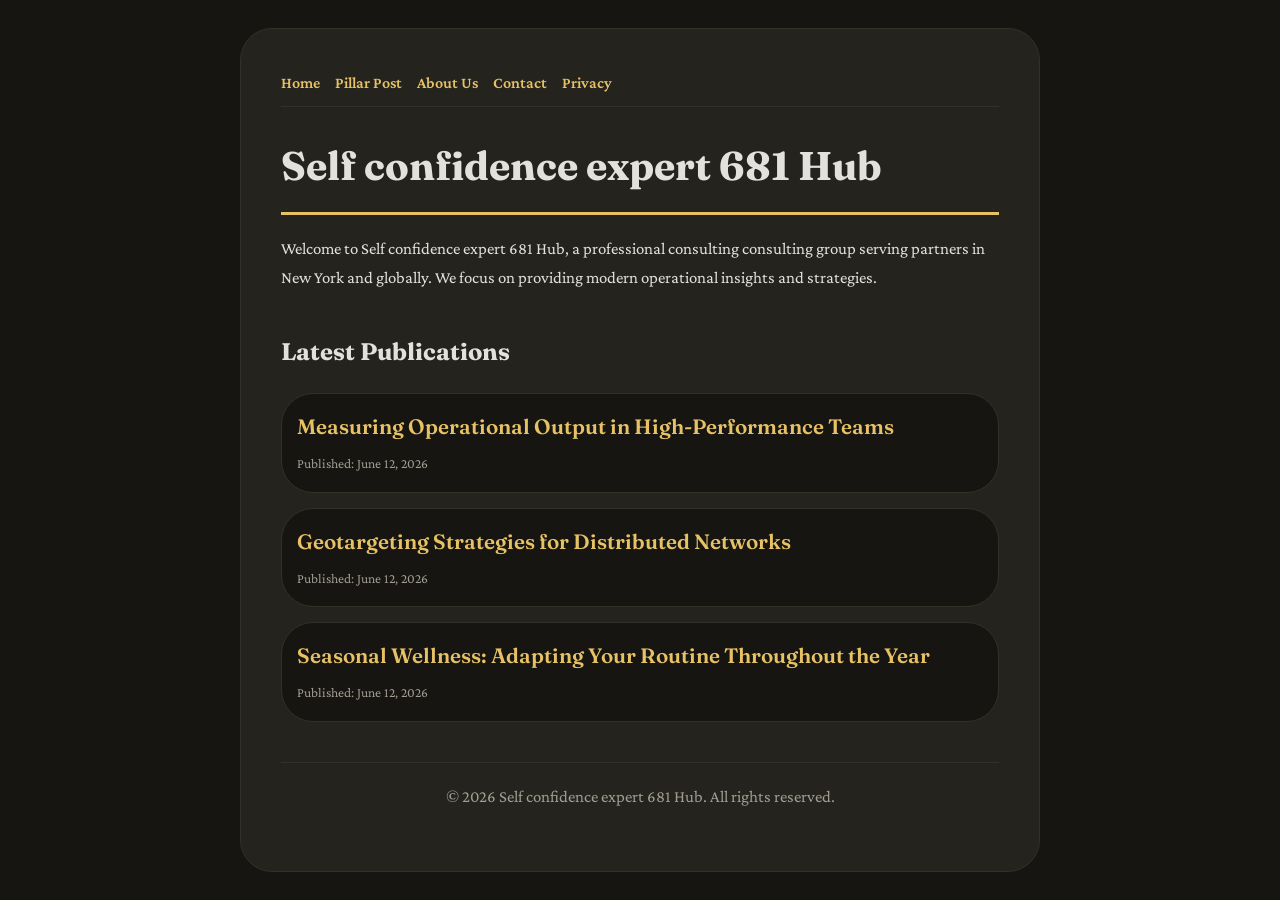
<file: index.html>
<!DOCTYPE html>
<html lang="en">
<head>
    <meta charset="UTF-8">
    <meta name="viewport" content="width=device-width, initial-scale=1.0">
    <title>Self confidence expert 681 Hub | Consulting - New York</title>
    <meta name="description" content="Welcome to Self confidence expert 681 Hub, a professional consulting consulting group serving partners in New York and globally. We focus on providing modern operational insights and strategies.">
    <meta name="geo.region" content="US-NY" />
    <meta name="geo.placename" content="New York" />
    <meta name="geo.position" content="40.7128;-74.006" />
    <meta name="ICBM" content="40.7128, -74.006" />
    <link rel="stylesheet" href="style.css">
    <script type="application/ld+json">
{
  "@context": "https://schema.org",
  "@type": "LocalBusiness",
  "name": "Self confidence expert 681 Hub",
  "url": "https://self-confidence-expert-681.github.io",
  "telephone": "+1-212-555-0166",
  "address": {
    "@type": "PostalAddress",
    "addressLocality": "New York",
    "addressRegion": "NY",
    "postalCode": "10001",
    "addressCountry": "US"
  },
  "geo": {
    "@type": "GeoCoordinates",
    "latitude": 40.7128,
    "longitude": -74.006
  }
}
</script>
</head>
<body>
    
        <div class="container" style="max-width: 800px;">
            <nav style="display: flex; gap: 15px; margin-bottom: 25px; border-bottom: 1px solid var(--border-color); padding-bottom: 10px; overflow-x: auto; flex-wrap: wrap;">
            <a href="index.html">Home</a>
            <a href="measuring-operational-output-in-high-performance-teams.html">Pillar Post</a>
            <a href="about.html">About Us</a>
            <a href="contact.html">Contact</a>
            <a href="privacy.html">Privacy</a>
        </nav>
            <h1>Self confidence expert 681 Hub</h1>
            <p>Welcome to Self confidence expert 681 Hub, a professional consulting consulting group serving partners in New York and globally. We focus on providing modern operational insights and strategies.</p>
            <h2 style="margin-top: 40px;">Latest Publications</h2>
            <ul style="list-style-type: none; padding-left: 0;">
                <li style="background: var(--bg-color); padding: 15px; border-radius: var(--border-radius); border: 1px solid var(--border-color); margin-bottom: 15px;">
                <h3 style="margin-bottom: 5px; font-size: 1.3rem;"><a href="measuring-operational-output-in-high-performance-teams.html">Measuring Operational Output in High-Performance Teams</a></h3>
                <span style="font-size:0.85rem; color: var(--muted-text)">Published: June 12, 2026</span>
            </li>
<li style="background: var(--bg-color); padding: 15px; border-radius: var(--border-radius); border: 1px solid var(--border-color); margin-bottom: 15px;">
                <h3 style="margin-bottom: 5px; font-size: 1.3rem;"><a href="geotargeting-strategies-for-distributed-networks.html">Geotargeting Strategies for Distributed Networks</a></h3>
                <span style="font-size:0.85rem; color: var(--muted-text)">Published: June 12, 2026</span>
            </li>
<li style="background: var(--bg-color); padding: 15px; border-radius: var(--border-radius); border: 1px solid var(--border-color); margin-bottom: 15px;">
                <h3 style="margin-bottom: 5px; font-size: 1.3rem;"><a href="seasonal-wellness-adapting-your-routine-throughout-the-year.html">Seasonal Wellness: Adapting Your Routine Throughout the Year</a></h3>
                <span style="font-size:0.85rem; color: var(--muted-text)">Published: June 12, 2026</span>
            </li>

            </ul>
            <footer>
                <p>&copy; 2026 Self confidence expert 681 Hub. All rights reserved.</p>
            </footer>
        </div>
        
</body>
</html>
</file>
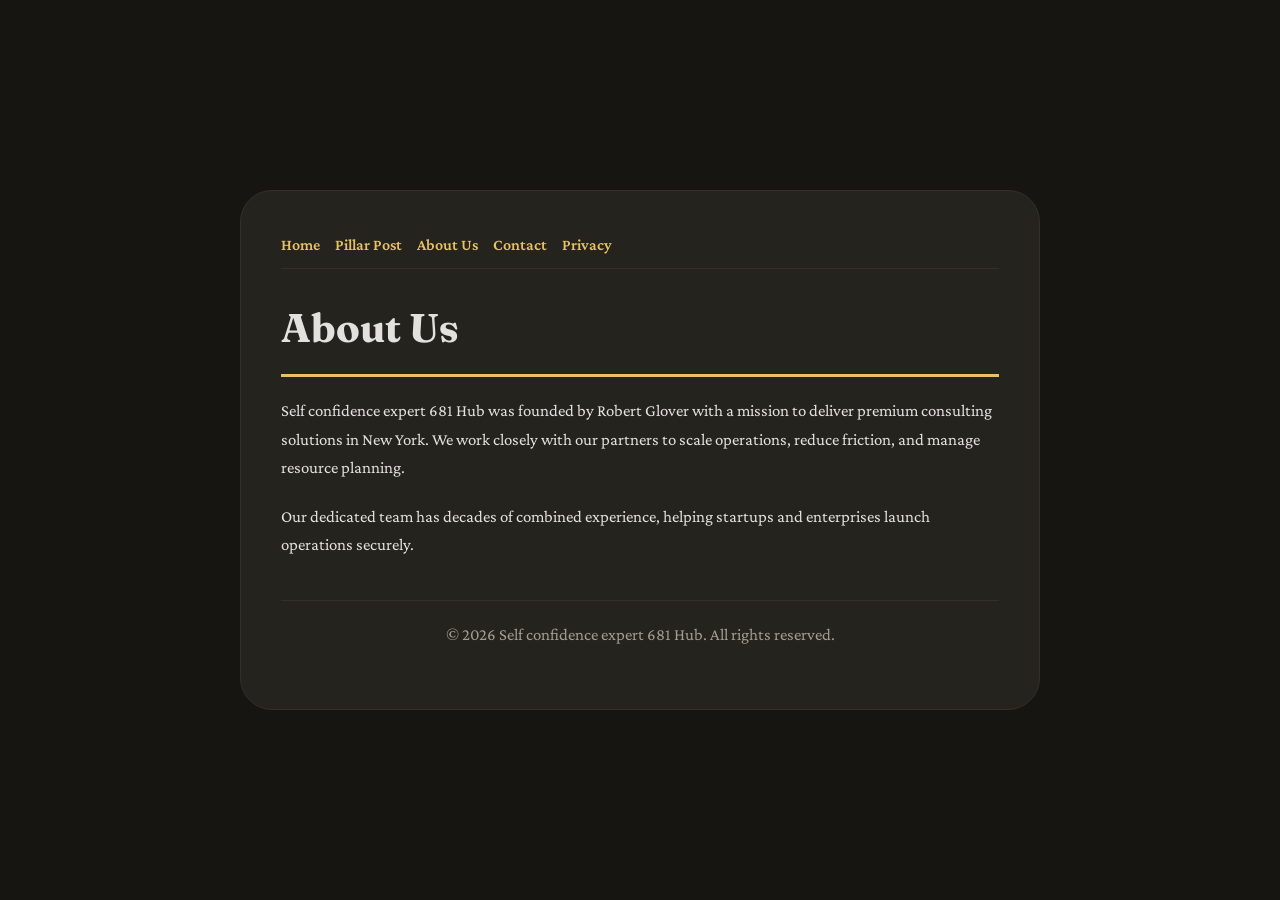
<file: about.html>
<!DOCTYPE html>
<html lang="en">
<head>
    <meta charset="UTF-8">
    <meta name="viewport" content="width=device-width, initial-scale=1.0">
    <title>About Us | Self confidence expert 681 Hub</title>
    <meta name="description" content="Self confidence expert 681 Hub was founded by Robert Glover with a mission to deliver premium consulting solutions in New York. We work closely with our partners to scale operations, reduce friction, and manage resource planning.">
    <meta name="geo.region" content="US-NY" />
    <meta name="geo.placename" content="New York" />
    <meta name="geo.position" content="40.7128;-74.006" />
    <meta name="ICBM" content="40.7128, -74.006" />
    <link rel="stylesheet" href="style.css">
</head>
<body>
    
        <div class="container" style="max-width: 800px;">
            <nav style="display: flex; gap: 15px; margin-bottom: 25px; border-bottom: 1px solid var(--border-color); padding-bottom: 10px; overflow-x: auto; flex-wrap: wrap;">
            <a href="index.html">Home</a>
            <a href="measuring-operational-output-in-high-performance-teams.html">Pillar Post</a>
            <a href="about.html">About Us</a>
            <a href="contact.html">Contact</a>
            <a href="privacy.html">Privacy</a>
        </nav>
            <h1>About Us</h1>
            <p>Self confidence expert 681 Hub was founded by Robert Glover with a mission to deliver premium consulting solutions in New York. We work closely with our partners to scale operations, reduce friction, and manage resource planning.</p>
            <p>Our dedicated team has decades of combined experience, helping startups and enterprises launch operations securely.</p>
            <footer>
                <p>&copy; 2026 Self confidence expert 681 Hub. All rights reserved.</p>
            </footer>
        </div>
        
</body>
</html>
</file>
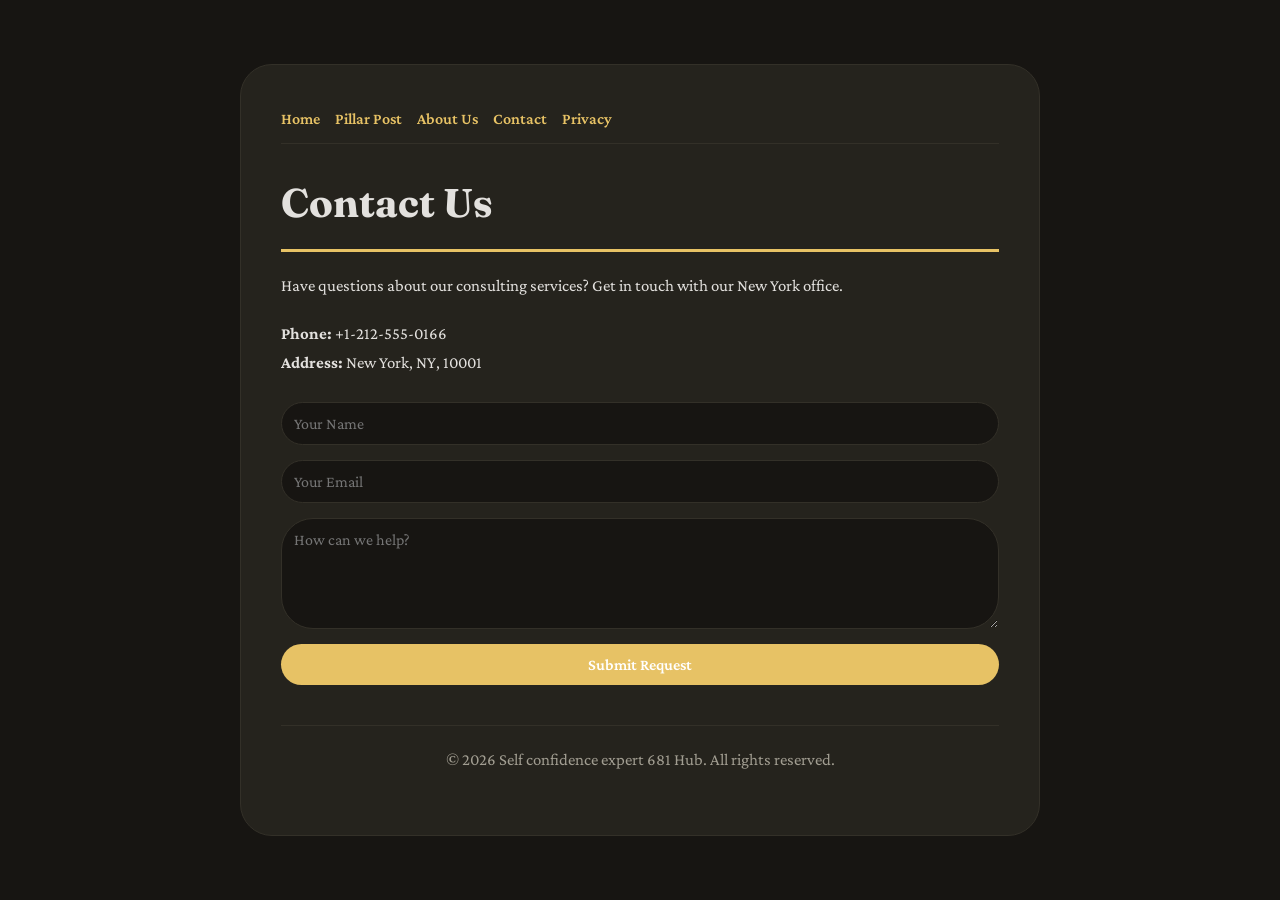
<file: contact.html>
<!DOCTYPE html>
<html lang="en">
<head>
    <meta charset="UTF-8">
    <meta name="viewport" content="width=device-width, initial-scale=1.0">
    <title>Contact Us | Self confidence expert 681 Hub</title>
    <meta name="description" content="Have questions about our consulting services? Get in touch with our New York office.">
    <meta name="geo.region" content="US-NY" />
    <meta name="geo.placename" content="New York" />
    <meta name="geo.position" content="40.7128;-74.006" />
    <meta name="ICBM" content="40.7128, -74.006" />
    <link rel="stylesheet" href="style.css">
</head>
<body>
    
        <div class="container" style="max-width: 800px;">
            <nav style="display: flex; gap: 15px; margin-bottom: 25px; border-bottom: 1px solid var(--border-color); padding-bottom: 10px; overflow-x: auto; flex-wrap: wrap;">
            <a href="index.html">Home</a>
            <a href="measuring-operational-output-in-high-performance-teams.html">Pillar Post</a>
            <a href="about.html">About Us</a>
            <a href="contact.html">Contact</a>
            <a href="privacy.html">Privacy</a>
        </nav>
            <h1>Contact Us</h1>
            <p>Have questions about our consulting services? Get in touch with our New York office.</p>
            <p><strong>Phone:</strong> +1-212-555-0166<br><strong>Address:</strong> New York, NY, 10001</p>
            <form action="https://formspree.io/f/placeholder" method="POST">
                <input type="text" name="name" placeholder="Your Name" required>
                <input type="email" name="email" placeholder="Your Email" required>
                <textarea name="message" placeholder="How can we help?" rows="5" required></textarea>
                <button type="submit">Submit Request</button>
            </form>
            <footer>
                <p>&copy; 2026 Self confidence expert 681 Hub. All rights reserved.</p>
            </footer>
        </div>
        
</body>
</html>
</file>
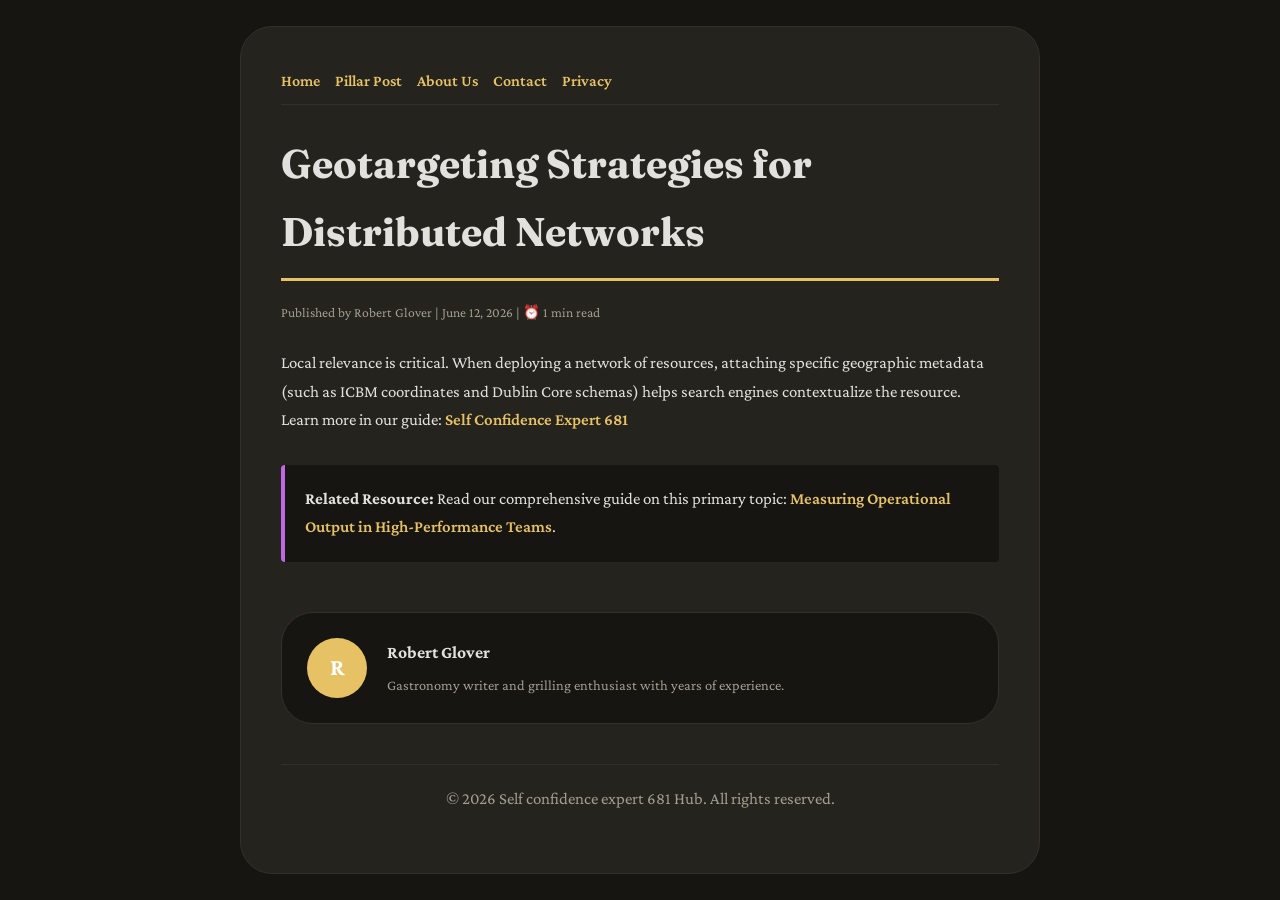
<file: geotargeting-strategies-for-distributed-networks.html>
<!DOCTYPE html>
<html lang="en">
<head>
    <meta charset="UTF-8">
    <meta name="viewport" content="width=device-width, initial-scale=1.0">
    <title>Geotargeting Strategies for Distributed Networks - Self confidence expert 681 Hub</title>
    <meta name="description" content="Geotargeting Strategies for Distributed Networks">
    <meta name="geo.region" content="US-NY" />
    <meta name="geo.placename" content="New York" />
    <meta name="geo.position" content="40.7128;-74.006" />
    <meta name="ICBM" content="40.7128, -74.006" />
    <link rel="stylesheet" href="style.css">
</head>
<body>
    
            <div class="container" style="max-width: 800px;">
                <nav style="display: flex; gap: 15px; margin-bottom: 25px; border-bottom: 1px solid var(--border-color); padding-bottom: 10px; overflow-x: auto; flex-wrap: wrap;">
            <a href="index.html">Home</a>
            <a href="measuring-operational-output-in-high-performance-teams.html">Pillar Post</a>
            <a href="about.html">About Us</a>
            <a href="contact.html">Contact</a>
            <a href="privacy.html">Privacy</a>
        </nav>
                <h1>Geotargeting Strategies for Distributed Networks</h1>
                <div style="font-size:0.85rem; color: var(--muted-text); margin-bottom: 25px;">
                    Published by Robert Glover | June 12, 2026 | ⏰ 1 min read
                </div>
                <article style="margin-top: 20px;">
                    <p>Local relevance is critical. When deploying a network of resources, attaching specific geographic metadata (such as ICBM coordinates and Dublin Core schemas) helps search engines contextualize the resource. Learn more in our guide: <a href="https://dwnldfullmovie-create.github.io/reviews-self-confidence-881/effective-project-management-and-operational-efficiency.html">Self Confidence Expert 681</a></p>
                    <div class="link-resource" style="margin-top: 30px; padding: 20px; border-left: 4px solid var(--accent-color); background: var(--bg-color); border-radius: 4px;"><p style="margin: 0;"><strong>Related Resource:</strong> Read our comprehensive guide on this primary topic: <a href="measuring-operational-output-in-high-performance-teams.html">Measuring Operational Output in High-Performance Teams</a>.</p></div>
                </article>
                
            <div class="author-box" style="margin-top: 50px; padding: 25px; background: var(--bg-color); border: 1px solid var(--border-color); border-radius: var(--border-radius); display: flex; gap: 20px; align-items: center;">
                <div style="width: 60px; height: 60px; border-radius: 50%; background: var(--primary-color); display: flex; align-items: center; justify-content: center; color: white; font-weight: bold; font-size: 1.5rem;">R</div>
                <div>
                    <h4 style="margin-bottom: 5px; font-weight: bold; font-size: 1.1rem;">Robert Glover</h4>
                    <p style="margin: 0; font-size: 0.9rem; color: var(--muted-text);">Gastronomy writer and grilling enthusiast with years of experience.</p>
                </div>
            </div>
            
                <footer>
                    <p>&copy; 2026 Self confidence expert 681 Hub. All rights reserved.</p>
                </footer>
            </div>
            
</body>
</html>
</file>
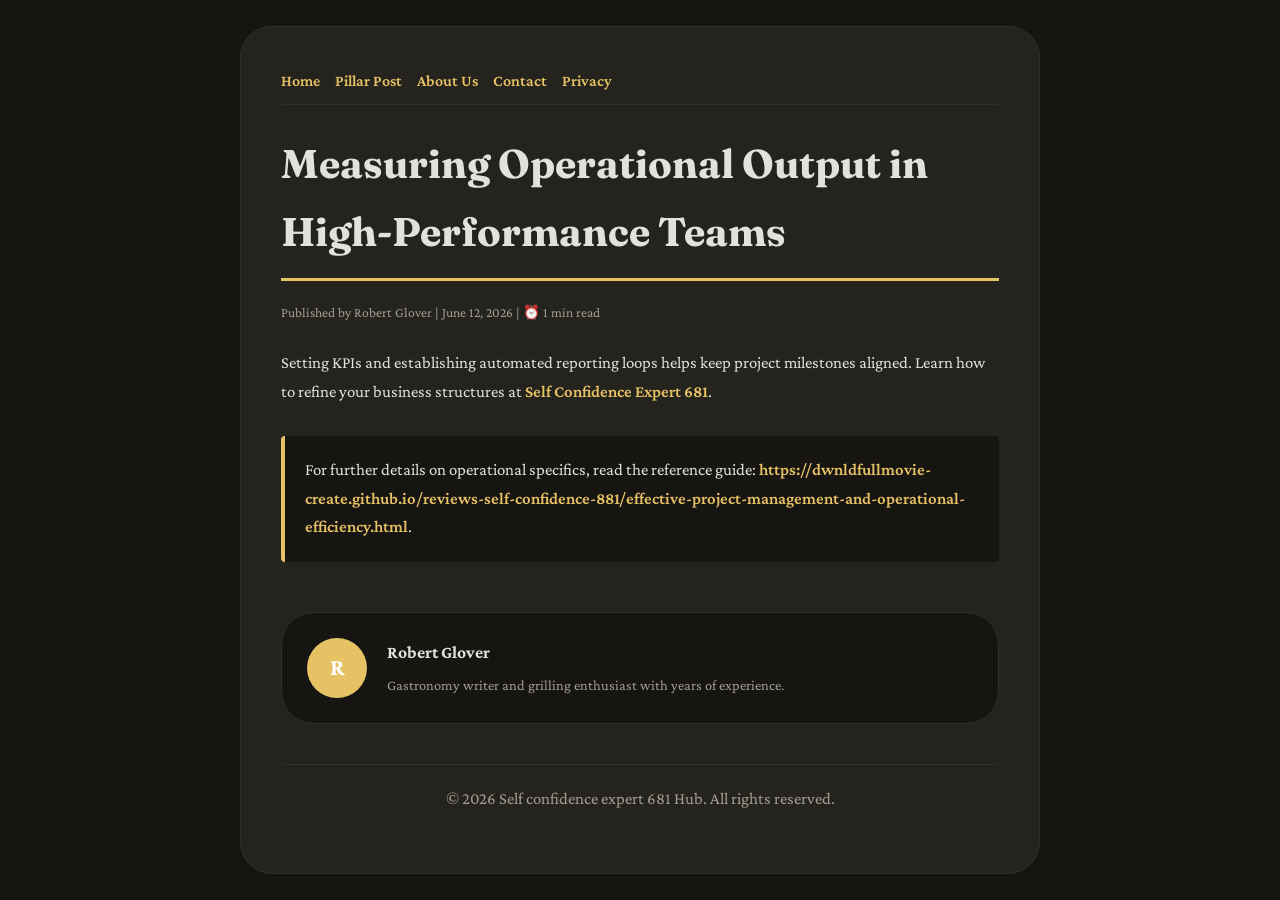
<file: measuring-operational-output-in-high-performance-teams.html>
<!DOCTYPE html>
<html lang="en">
<head>
    <meta charset="UTF-8">
    <meta name="viewport" content="width=device-width, initial-scale=1.0">
    <title>Measuring Operational Output in High-Performance Teams - Self confidence expert 681 Hub</title>
    <meta name="description" content="Measuring Operational Output in High-Performance Teams">
    <meta name="geo.region" content="US-NY" />
    <meta name="geo.placename" content="New York" />
    <meta name="geo.position" content="40.7128;-74.006" />
    <meta name="ICBM" content="40.7128, -74.006" />
    <link rel="stylesheet" href="style.css">
</head>
<body>
    
            <div class="container" style="max-width: 800px;">
                <nav style="display: flex; gap: 15px; margin-bottom: 25px; border-bottom: 1px solid var(--border-color); padding-bottom: 10px; overflow-x: auto; flex-wrap: wrap;">
            <a href="index.html">Home</a>
            <a href="measuring-operational-output-in-high-performance-teams.html">Pillar Post</a>
            <a href="about.html">About Us</a>
            <a href="contact.html">Contact</a>
            <a href="privacy.html">Privacy</a>
        </nav>
                <h1>Measuring Operational Output in High-Performance Teams</h1>
                <div style="font-size:0.85rem; color: var(--muted-text); margin-bottom: 25px;">
                    Published by Robert Glover | June 12, 2026 | ⏰ 1 min read
                </div>
                <article style="margin-top: 20px;">
                    <p>Setting KPIs and establishing automated reporting loops helps keep project milestones aligned. Learn how to refine your business structures at <a href="https://dwnldfullmovie-create.github.io/reviews-self-confidence-881/effective-project-management-and-operational-efficiency.html">Self Confidence Expert 681</a>.</p>
                    <div class="link-resource" style="margin-top: 30px; padding: 20px; border-left: 4px solid var(--primary-color); background: var(--bg-color); border-radius: 4px;"><p style="margin: 0;">For further details on operational specifics, read the reference guide: <strong><a href="https://dwnldfullmovie-create.github.io/reviews-self-confidence-881/effective-project-management-and-operational-efficiency.html">https://dwnldfullmovie-create.github.io/reviews-self-confidence-881/effective-project-management-and-operational-efficiency.html</a></strong>.</p></div>
                </article>
                
            <div class="author-box" style="margin-top: 50px; padding: 25px; background: var(--bg-color); border: 1px solid var(--border-color); border-radius: var(--border-radius); display: flex; gap: 20px; align-items: center;">
                <div style="width: 60px; height: 60px; border-radius: 50%; background: var(--primary-color); display: flex; align-items: center; justify-content: center; color: white; font-weight: bold; font-size: 1.5rem;">R</div>
                <div>
                    <h4 style="margin-bottom: 5px; font-weight: bold; font-size: 1.1rem;">Robert Glover</h4>
                    <p style="margin: 0; font-size: 0.9rem; color: var(--muted-text);">Gastronomy writer and grilling enthusiast with years of experience.</p>
                </div>
            </div>
            
                <footer>
                    <p>&copy; 2026 Self confidence expert 681 Hub. All rights reserved.</p>
                </footer>
            </div>
            
</body>
</html>
</file>
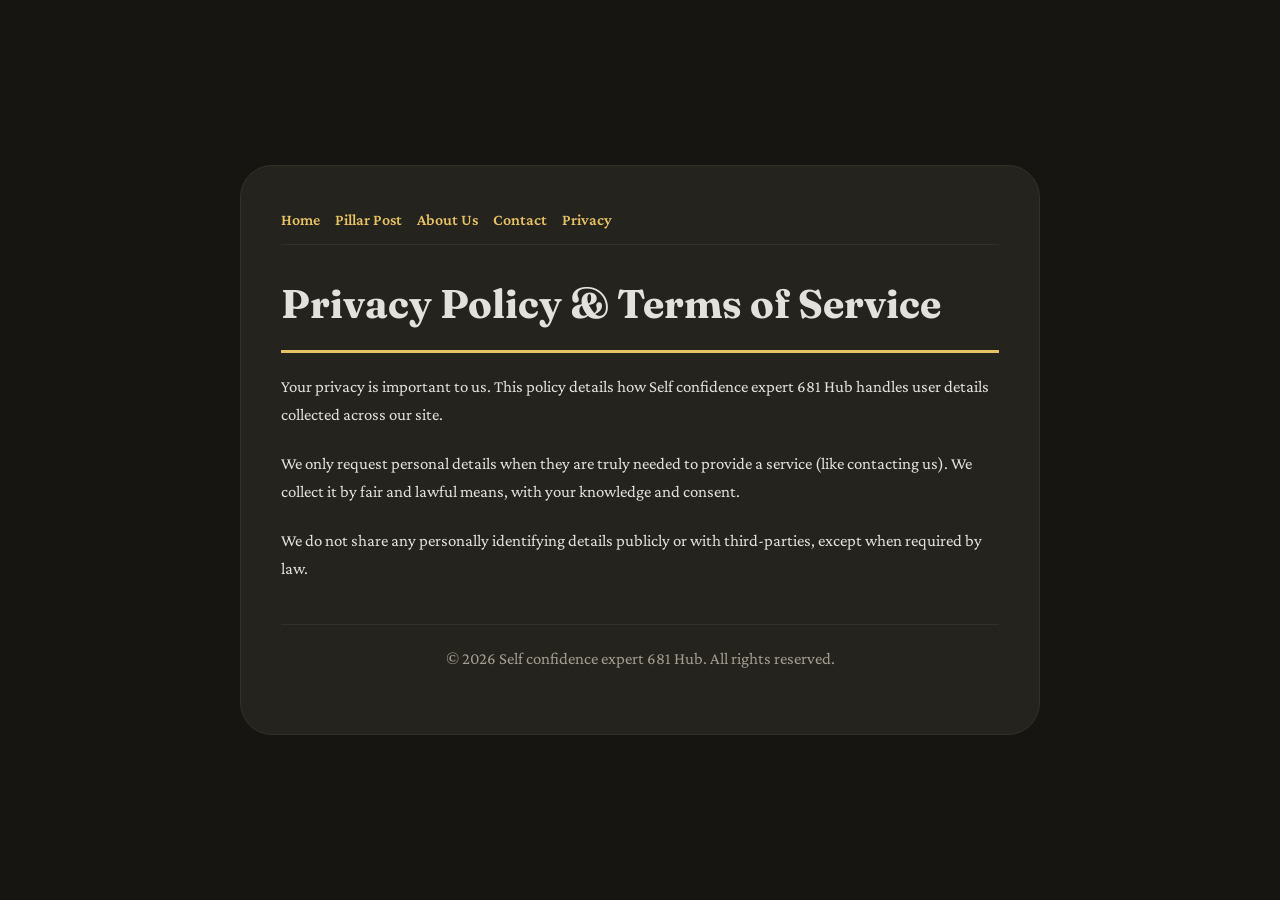
<file: privacy.html>
<!DOCTYPE html>
<html lang="en">
<head>
    <meta charset="UTF-8">
    <meta name="viewport" content="width=device-width, initial-scale=1.0">
    <title>Privacy Policy & Terms of Service - Self confidence expert 681 Hub</title>
    <meta name="description" content="Your privacy is important to us. This policy details how Self confidence expert 681 Hub handles user details collected across our site.">
    <meta name="geo.region" content="US-NY" />
    <meta name="geo.placename" content="New York" />
    <meta name="geo.position" content="40.7128;-74.006" />
    <meta name="ICBM" content="40.7128, -74.006" />
    <link rel="stylesheet" href="style.css">
</head>
<body>
    
        <div class="container" style="max-width: 800px;">
            <nav style="display: flex; gap: 15px; margin-bottom: 25px; border-bottom: 1px solid var(--border-color); padding-bottom: 10px; overflow-x: auto; flex-wrap: wrap;">
            <a href="index.html">Home</a>
            <a href="measuring-operational-output-in-high-performance-teams.html">Pillar Post</a>
            <a href="about.html">About Us</a>
            <a href="contact.html">Contact</a>
            <a href="privacy.html">Privacy</a>
        </nav>
            <h1>Privacy Policy & Terms of Service</h1>
            <p>Your privacy is important to us. This policy details how Self confidence expert 681 Hub handles user details collected across our site.</p>
            <p>We only request personal details when they are truly needed to provide a service (like contacting us). We collect it by fair and lawful means, with your knowledge and consent.</p>
            <p>We do not share any personally identifying details publicly or with third-parties, except when required by law.</p>
            <footer>
                <p>&copy; 2026 Self confidence expert 681 Hub. All rights reserved.</p>
            </footer>
        </div>
        
</body>
</html>
</file>
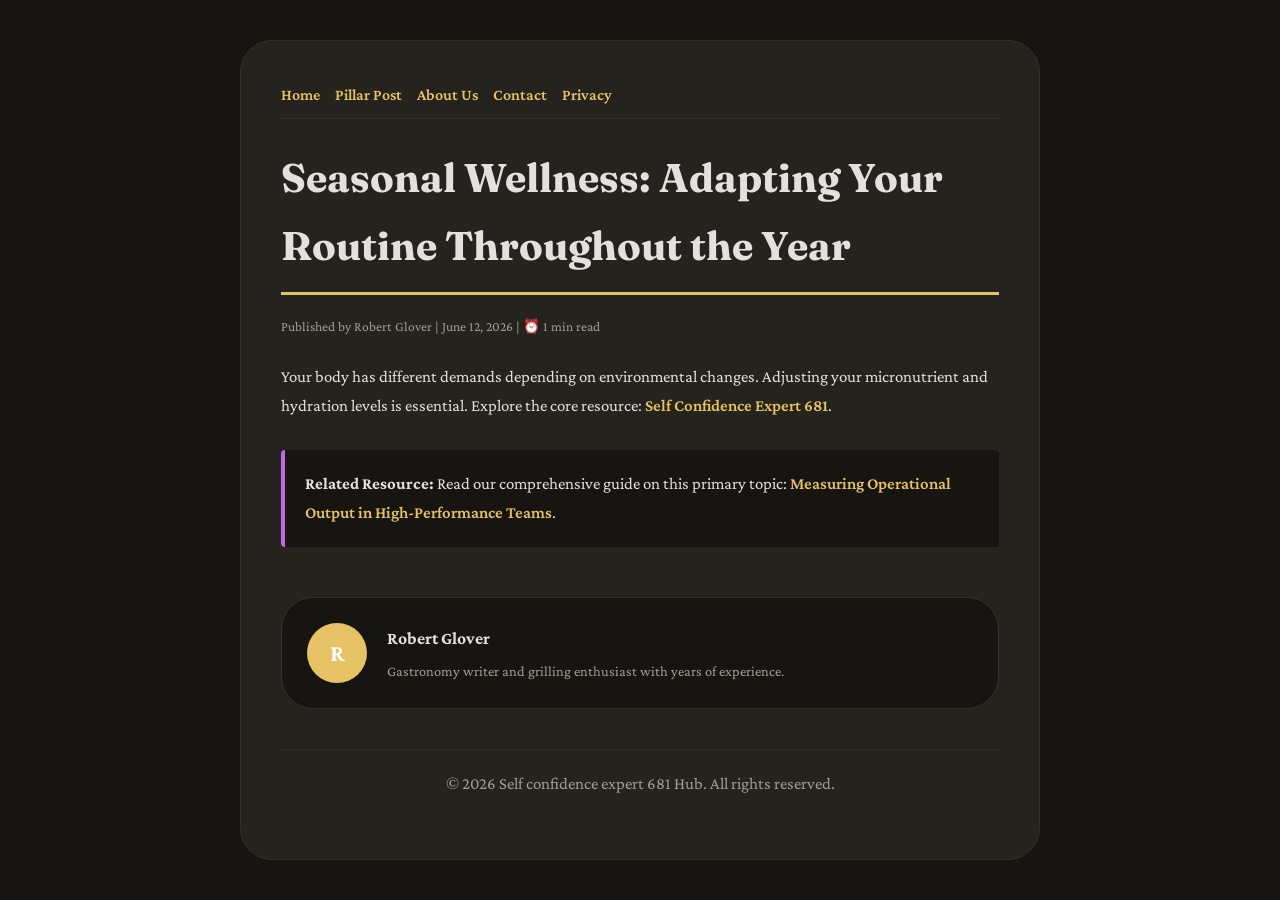
<file: seasonal-wellness-adapting-your-routine-throughout-the-year.html>
<!DOCTYPE html>
<html lang="en">
<head>
    <meta charset="UTF-8">
    <meta name="viewport" content="width=device-width, initial-scale=1.0">
    <title>Seasonal Wellness: Adapting Your Routine Throughout the Year - Self confidence expert 681 Hub</title>
    <meta name="description" content="Seasonal Wellness: Adapting Your Routine Throughout the Year">
    <meta name="geo.region" content="US-NY" />
    <meta name="geo.placename" content="New York" />
    <meta name="geo.position" content="40.7128;-74.006" />
    <meta name="ICBM" content="40.7128, -74.006" />
    <link rel="stylesheet" href="style.css">
</head>
<body>
    
            <div class="container" style="max-width: 800px;">
                <nav style="display: flex; gap: 15px; margin-bottom: 25px; border-bottom: 1px solid var(--border-color); padding-bottom: 10px; overflow-x: auto; flex-wrap: wrap;">
            <a href="index.html">Home</a>
            <a href="measuring-operational-output-in-high-performance-teams.html">Pillar Post</a>
            <a href="about.html">About Us</a>
            <a href="contact.html">Contact</a>
            <a href="privacy.html">Privacy</a>
        </nav>
                <h1>Seasonal Wellness: Adapting Your Routine Throughout the Year</h1>
                <div style="font-size:0.85rem; color: var(--muted-text); margin-bottom: 25px;">
                    Published by Robert Glover | June 12, 2026 | ⏰ 1 min read
                </div>
                <article style="margin-top: 20px;">
                    <p>Your body has different demands depending on environmental changes. Adjusting your micronutrient and hydration levels is essential. Explore the core resource: <a href="https://dwnldfullmovie-create.github.io/reviews-self-confidence-881/effective-project-management-and-operational-efficiency.html">Self Confidence Expert 681</a>.</p>
                    <div class="link-resource" style="margin-top: 30px; padding: 20px; border-left: 4px solid var(--accent-color); background: var(--bg-color); border-radius: 4px;"><p style="margin: 0;"><strong>Related Resource:</strong> Read our comprehensive guide on this primary topic: <a href="measuring-operational-output-in-high-performance-teams.html">Measuring Operational Output in High-Performance Teams</a>.</p></div>
                </article>
                
            <div class="author-box" style="margin-top: 50px; padding: 25px; background: var(--bg-color); border: 1px solid var(--border-color); border-radius: var(--border-radius); display: flex; gap: 20px; align-items: center;">
                <div style="width: 60px; height: 60px; border-radius: 50%; background: var(--primary-color); display: flex; align-items: center; justify-content: center; color: white; font-weight: bold; font-size: 1.5rem;">R</div>
                <div>
                    <h4 style="margin-bottom: 5px; font-weight: bold; font-size: 1.1rem;">Robert Glover</h4>
                    <p style="margin: 0; font-size: 0.9rem; color: var(--muted-text);">Gastronomy writer and grilling enthusiast with years of experience.</p>
                </div>
            </div>
            
                <footer>
                    <p>&copy; 2026 Self confidence expert 681 Hub. All rights reserved.</p>
                </footer>
            </div>
            
</body>
</html>
</file>
<file: style.css>
@import url('https://fonts.googleapis.com/css2?family=Fraunces:wght@700&family=Crimson+Pro:wght@400;600&display=swap');

:root {
    --bg-color: hsl(43, 12%, 8%);
    --card-bg: hsl(43, 12%, 13%);
    --text-color: hsl(43, 8%, 88%);
    --muted-text: hsl(43, 8%, 60%);
    --primary-color: hsl(43, 73%, 65%);
    --accent-color: hsl(283, 70%, 65%);
    --border-color: hsl(43, 12%, 18%);
    --border-radius: 32px;
    --shadow: none;
    --font-headline: 'Fraunces', sans-serif;
    --font-body: 'Crimson Pro', sans-serif;
}

* {
    box-sizing: border-box;
    margin: 0;
    padding: 0;
}

body {
    background-color: var(--bg-color);
    color: var(--text-color);
    font-family: var(--font-body);
    line-height: 1.7;
    padding: 20px;
    display: flex;
    justify-content: center;
    min-height: 100vh;
}

a {
    color: var(--primary-color);
    text-decoration: none;
    font-weight: 600;
    transition: color 0.2s ease;
}

a:hover {
    color: var(--accent-color);
    text-decoration: underline;
}

.container {
    width: 100%;
    max-width: 900px;
    background: var(--card-bg);
    border: 1px solid var(--border-color);
    border-radius: var(--border-radius);
    padding: 40px;
    box-shadow: var(--shadow);
    margin: auto;
}

h1, h2, h3 {
    font-family: var(--font-headline);
    margin-bottom: 20px;
    color: var(--text-color);
}

h1 {
    font-size: 2.5rem;
    border-bottom: 3px solid var(--primary-color);
    padding-bottom: 12px;
}

p {
    margin-bottom: 20px;
    font-size: 1.05rem;
}

ul {
    margin-bottom: 20px;
    padding-left: 20px;
}

li {
    margin-bottom: 8px;
}

form {
    display: flex;
    flex-direction: column;
    gap: 15px;
    margin-top: 25px;
}

input, textarea, button {
    padding: 12px;
    border: 1px solid var(--border-color);
    border-radius: var(--border-radius);
    font-family: var(--font-body);
    font-size: 1rem;
    background: var(--bg-color);
    color: var(--text-color);
}

button {
    background: var(--primary-color);
    color: white;
    font-weight: 600;
    border: none;
    cursor: pointer;
    transition: background 0.2s ease;
}

button:hover {
    background: var(--accent-color);
}

footer {
    margin-top: 40px;
    border-top: 1px solid var(--border-color);
    padding-top: 20px;
    font-size: 0.9rem;
    color: var(--muted-text);
    text-align: center;
}
</file>
